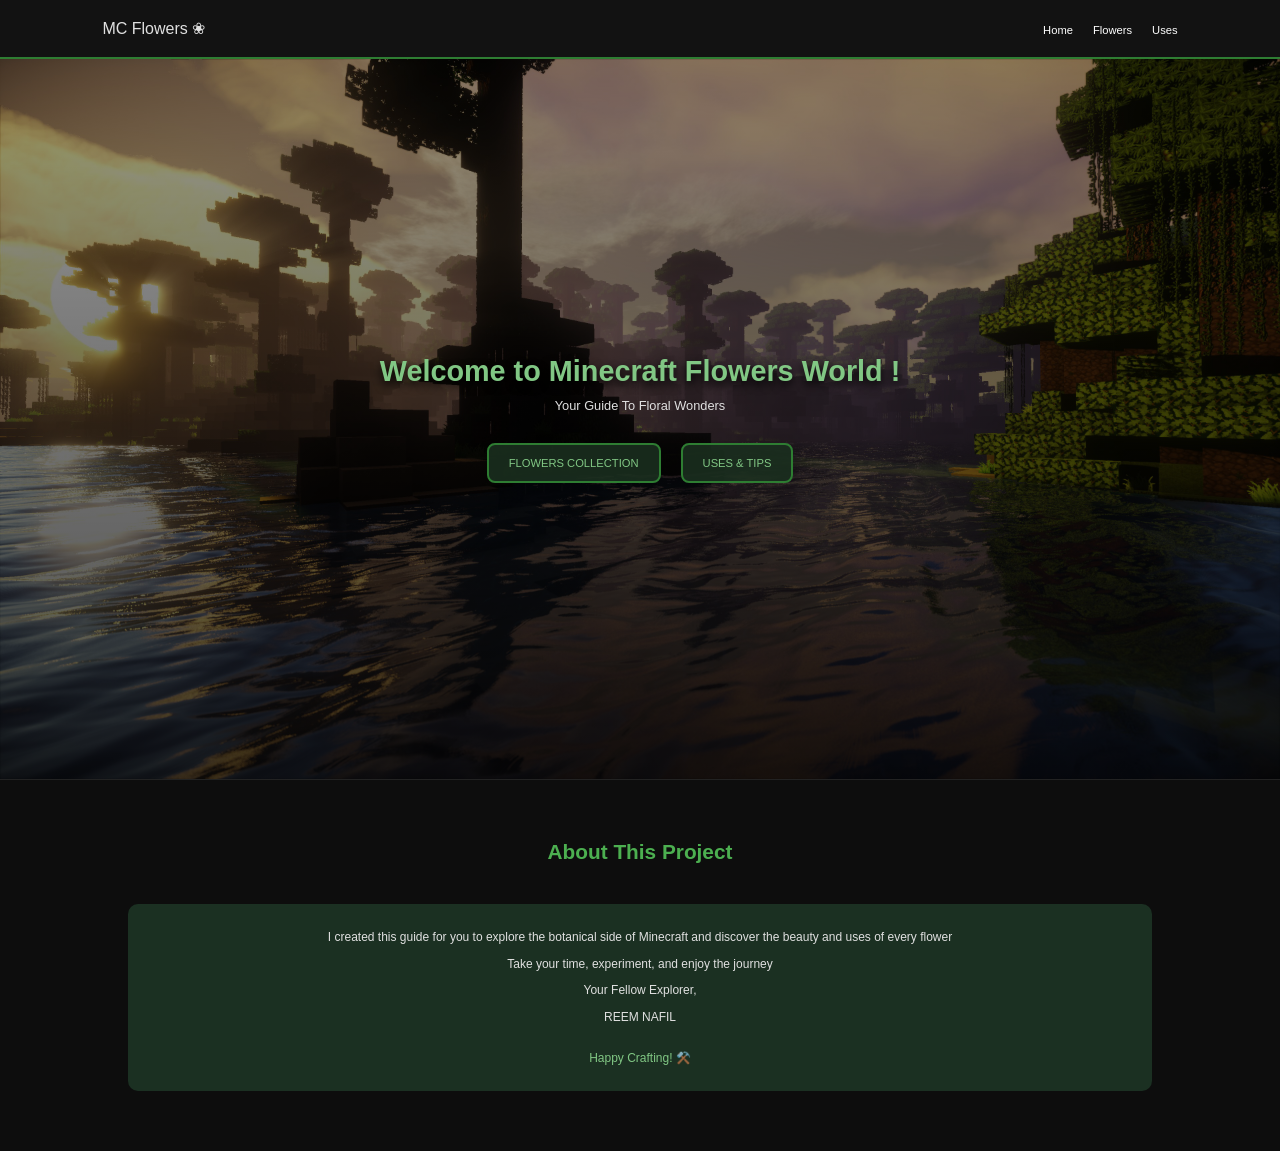
<file: index.html>
<!DOCTYPE html>
<html lang="en">
<head>
    <meta charset="UTF-8">
    <title>MC Flowers | Home</title>
    <link rel="stylesheet" href="style.css">
</head>
<body>
    <nav>
        <div class="logo">MC Flowers ❀</div>
        <ul>
            <li><a href="index.html">Home</a></li>
            <li><a href="flowers.html">Flowers</a></li>
            <li><a href="uses.html">Uses</a></li>
        </ul>
    </nav>

    <section class="hero">
        <div class="hero-content">
            <h1>Welcome to Minecraft Flowers World !</h1>
            <p>Your Guide To Floral Wonders </p>
            <div class="nav-buttons">
                <a href="flowers.html" class="nav-btn"> Flowers Collection</a>
                <a href="uses.html" class="nav-btn"> Uses & Tips</a>
            </div>
        </div>
    </section>

    <section class="container about-footer">
        <h2 class="section-title"> About This Project</h2>
        <div class="tips-content" style="text-align: center;">
            <p>I created this guide for you to explore the botanical side of Minecraft and discover the beauty and uses of every flower</p>
            <p>Take your time, experiment, and enjoy the journey</p>
            <p>Your Fellow Explorer,</p>
            <p>REEM NAFIL</p>
            <p style="margin-top: 15px; color: #81c784;">Happy Crafting! ⚒️</p>
        </div>
    </section>
</body>
</html>
</file>
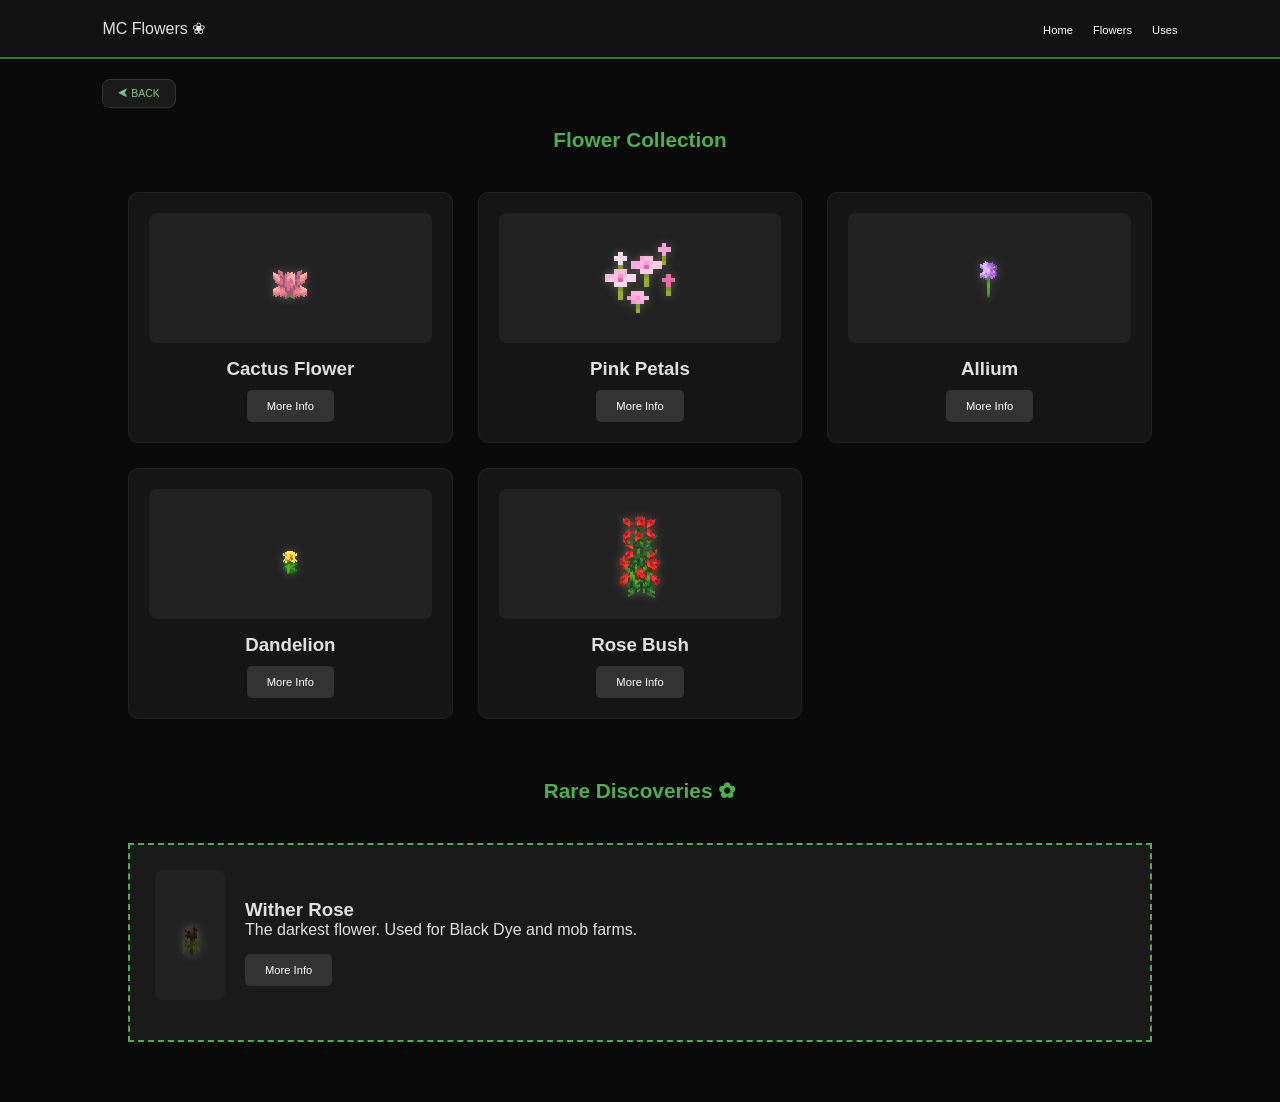
<file: flowers.html>
<!DOCTYPE html>
<html lang="en">
<head>
    <meta charset="UTF-8">
    <title>MC Flowers | Collection</title>
    <link rel="stylesheet" href="style.css">
</head>
<body>
    <nav>
        <div class="logo">MC Flowers ❀</div>
        <ul>
            <li><a href="index.html">Home</a></li>
            <li><a href="flowers.html">Flowers</a></li>
            <li><a href="uses.html">Uses</a></li>
        </ul>
    </nav>

    <div class="back-home-container">
        <a href="index.html" class="nav-btn back-btn">⮜ Back</a>
    </div>

    <section class="container" style="padding-top: 0px;">
        <h2 class="section-title">Flower Collection</h2>
        <div class="flower-grid">
            <div class="card" onclick="showPopup('Cactus Flower', '• Location : Desert\n• Utility : Decoration\n• Dye Color : Pink')">
                <div class="img-container"><img src="cactus.png" alt="Cactus"></div>
                <h3>Cactus Flower</h3>
                <button class="more-btn">More Info</button>
            </div>
            <div class="card" onclick="showPopup('Pink Petals', '• Location : Cherry Grove\n• Stew : Regeneration\n• Dye Color : Pink')">
                <div class="img-container"><img src="pink petals.png" alt="Pink Petals"></div>
                <h3>Pink Petals</h3>
                <button class="more-btn">More Info</button>
            </div>
            <div class="card" onclick="showPopup('Allium', '• Location : Flower Forest\n• Stew : Fire Resistance\n• Dye Color : Magenta')">
                <div class="img-container"><img src="allium.png" alt="Allium"></div>
                <h3>Allium</h3>
                <button class="more-btn">More Info</button>
            </div>
            <div class="card" onclick="showPopup('Dandelion', '• Location : Plains/Forest\n• Stew : Saturation\n• Dye Color : Yellow')">
                <div class="img-container"><img src="dandelion.png" alt="Dandelion"></div>
                <h3>Dandelion</h3>
                <button class="more-btn">More Info</button>
            </div>
            <div class="card" onclick="showPopup('Rose Bush', '• Location : Forest\n• Utility : 2 blocks tall\n• Dye Color : Red')">
                <div class="img-container"><img src="rose bush.png" alt="Rose Bush"></div>
                <h3>Rose Bush</h3>
                <button class="more-btn">More Info</button>
            </div>
        </div>

        <h2 class="section-title" style="margin-top: 60px;"> Rare Discoveries ✿</h2>
        <div class="rare-card" onclick="showPopup('Wither Rose', '• Location : It spawn when wither boss kills any mob\n• Effect : Wither Damage\n• Stew : Wither (Harmful)')">
            <div class="img-container"><img src="wither rose.png" alt="Wither Rose"></div>
            <div class="rare-text">
                <h3>Wither Rose</h3>
                <p>The darkest flower. Used for Black Dye and mob farms.</p>
                <button class="more-btn" style="margin-top: 15px;">More Info</button>
            </div>
        </div>
    </section>

    <div id="popup" class="popup">
        <div class="popup-content">
            <span class="close" onclick="closePopup()">&times;</span>
            <h2 id="pop-title" style="color: #81c784;"></h2>
            <p id="pop-desc" style="white-space: pre-line; margin-top: 15px; font-size: 0.8rem;"></p>
        </div>
    </div>
    <script src="script.js"></script>
</body>
</html>
</file>
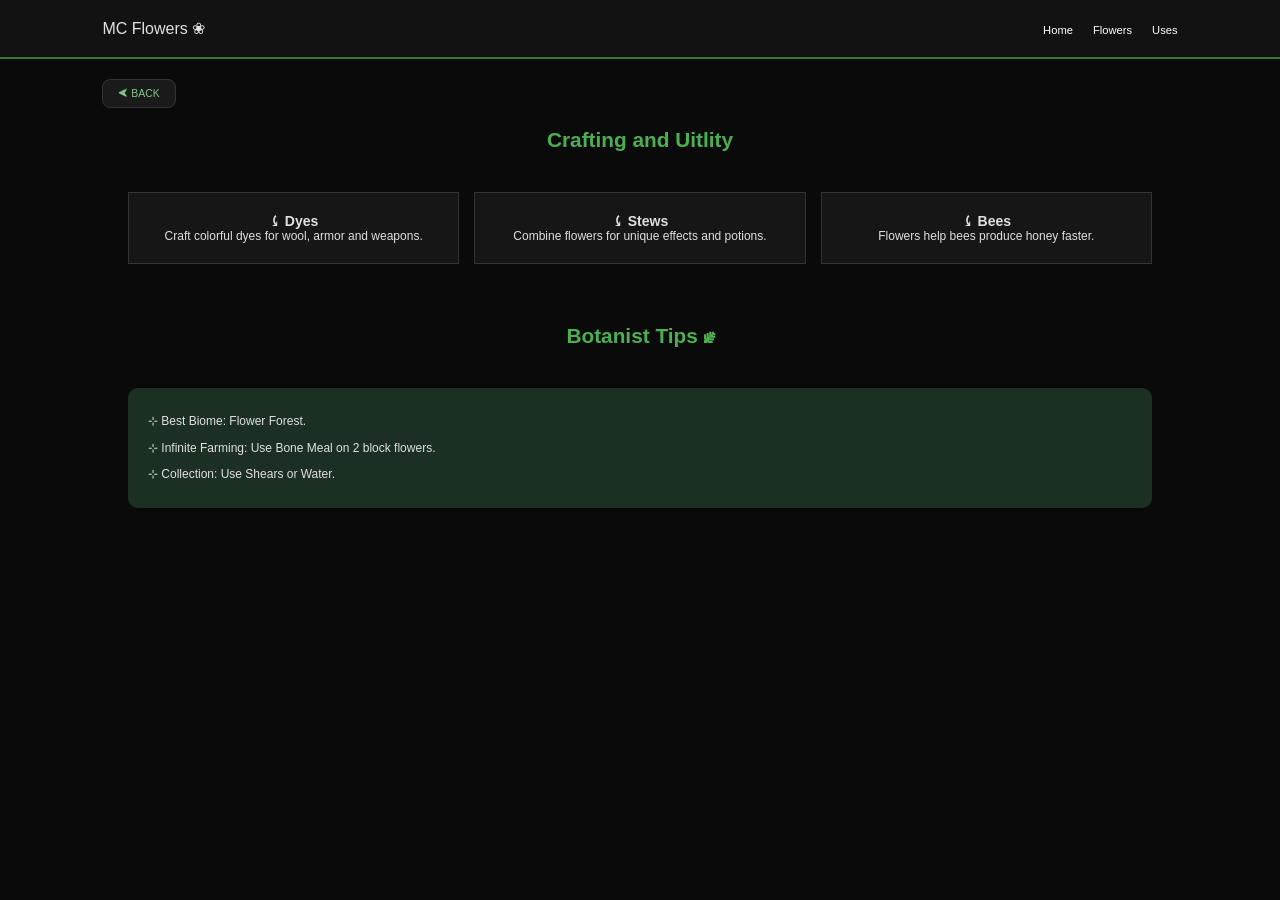
<file: uses.html>
<!DOCTYPE html>
<html lang="en">
<head>
    <meta charset="UTF-8">
    <title>MC Flowers | Uses</title>
    <link rel="stylesheet" href="style.css">
</head>
<body>
    <nav>
        <div class="logo">MC Flowers ❀</div>
        <ul>
            <li><a href="index.html">Home</a></li>
            <li><a href="flowers.html">Flowers</a></li>
            <li><a href="uses.html">Uses</a></li>
        </ul>
    </nav>

    <div class="back-home-container">
        <a href="index.html" class="nav-btn back-btn">⮜ Back</a>
    </div>

    <section class="container" style="padding-top: 0px;">
        <h2 class="section-title"> Crafting and Uitlity</h2>
        <div class="uses-grid">
            <div class="use-box"><h3>⤹ Dyes</h3><p>Craft colorful dyes for wool, armor and weapons.</p></div>
            <div class="use-box"><h3>⤹ Stews</h3><p>Combine flowers for unique effects and potions.</p></div>
            <div class="use-box"><h3>⤹ Bees</h3><p>Flowers help bees produce honey faster.</p></div>
        </div>

        <h2 class="section-title" style="margin-top: 60px;">Botanist Tips ⸙</h2>
        <div class="tips-content">
            <p>⊹ Best Biome: Flower Forest.</p>
            <p>⊹ Infinite Farming: Use Bone Meal on 2 block flowers.</p>
            <p>⊹ Collection: Use Shears or Water.</p>
        </div>
    </section>
</body>
</html>
</file>
<file: style.css>
@import url('https://fonts.cdnfonts.com/css/minecraftia');

* { 
    margin: 0; padding: 0; box-sizing: border-box; 
    font-family: 'Minecraftia', sans-serif; 
}

body { background-color: #0a0a0a; color: #e0e0e0; scroll-behavior: smooth; }


nav {
    background-color: #121212; padding: 1.2rem 8%;
    display: flex; justify-content: space-between; align-items: center;
    position: sticky; top: 0; z-index: 1000; border-bottom: 2px solid #2e7d32;
}
nav ul { display: flex; list-style: none; }
nav ul li a { color: #fff; text-decoration: none; margin-left: 20px; font-size: 0.7rem; transition: 0.3s; }
nav ul li a:hover { color: #4caf50; }


.hero {
    height: 80vh;
    background: linear-gradient(rgba(0,0,0,0.4), rgba(0,0,0,0.7)), url('backgroundmc.jpg');
    background-size: cover; background-position: center;
    display: flex; align-items: center; justify-content: center; text-align: center;
}
.hero h1 { font-size: 1.8rem; color: #81c784; text-shadow: 0 4px 10px #000; margin-bottom: 10px; }
.hero p { font-size: 0.8rem; margin-bottom: 30px; }


.nav-buttons { display: flex; gap: 20px; justify-content: center; }
.nav-btn {
    display: inline-block;
    background-color: rgba(26, 46, 31, 0.9); color: #81c784; padding: 12px 20px;
    border: 2px solid #2e7d32; text-decoration: none; border-radius: 8px;
    font-size: 0.7rem; transition: 0.3s; text-transform: uppercase;
}
.nav-btn:hover { background-color: #2e7d32; color: white; transform: scale(1.05); }


.back-home-container { padding: 20px 8%; display: flex; justify-content: flex-start; }
.back-btn { padding: 8px 15px !important; font-size: 0.65rem !important; background-color: #1a1a1a !important; border: 1px solid #333 !important; }


.container { padding: 60px 10%; }
.section-title { text-align: center; margin-bottom: 40px; font-size: 1.3rem; color: #4caf50; }
.flower-grid { display: grid; grid-template-columns: repeat(auto-fit, minmax(240px, 1fr)); gap: 25px; }
.card { background: #161616; padding: 20px; border-radius: 10px; border: 1px solid #222; text-align: center; transition: 0.3s; cursor: pointer; }
.card:hover { border-color: #4caf50; transform: translateY(-5px); }

.img-container { background: #222; border-radius: 8px; height: 130px; margin-bottom: 15px; display: flex; justify-content: center; align-items: center; }


.img-container img { 
    max-width: 70px; 
    image-rendering: pixelated; 
  
    filter: drop-shadow(0 0 5px rgba(245, 245, 220, 0.25)); 
    transition: 0.4s ease-in-out;
}

.card:hover .img-container img { 
    filter: drop-shadow(0 0 8px rgba(245, 245, 220, 0.45)); 
    transform: scale(1.05); 
}


.more-btn { margin-top: 10px; background: #333; color: white; border: none; padding: 10px 20px; border-radius: 5px; cursor: pointer; font-size: 0.7rem; transition: 0.3s; }
.more-btn:hover { background: #4caf50; }


.rare-card { background: #1a1a1a; padding: 25px; border: 2px dashed #4caf50; display: flex; align-items: center; gap: 20px; cursor: pointer; }
.rare-card img { width: 80px; image-rendering: pixelated; filter: drop-shadow(0 0 5px rgba(245, 245, 220, 0.25)); }
.uses-grid { display: flex; gap: 15px; flex-wrap: wrap; }
.use-box { background: #161616; padding: 20px; flex: 1; border: 1px solid #333; text-align: center; font-size: 0.75rem; }
.tips-content { background: #1b3022; padding: 20px; border-radius: 10px; font-size: 0.75rem; line-height: 2.2; }
.about-footer { background-color: #0d0d0d; border-top: 1px solid #222; }


.popup { display: none; position: fixed; z-index: 2000; left: 0; top: 0; width: 100%; height: 100%; background: rgba(0,0,0,0.95); }
.popup-content { background: #181818; margin: 15% auto; padding: 30px; width: 85%; max-width: 400px; border: 1px solid #4caf50; text-align: center; position: relative; }
.close { position: absolute; right: 15px; top: 10px; font-size: 20px; cursor: pointer; }
</file>
